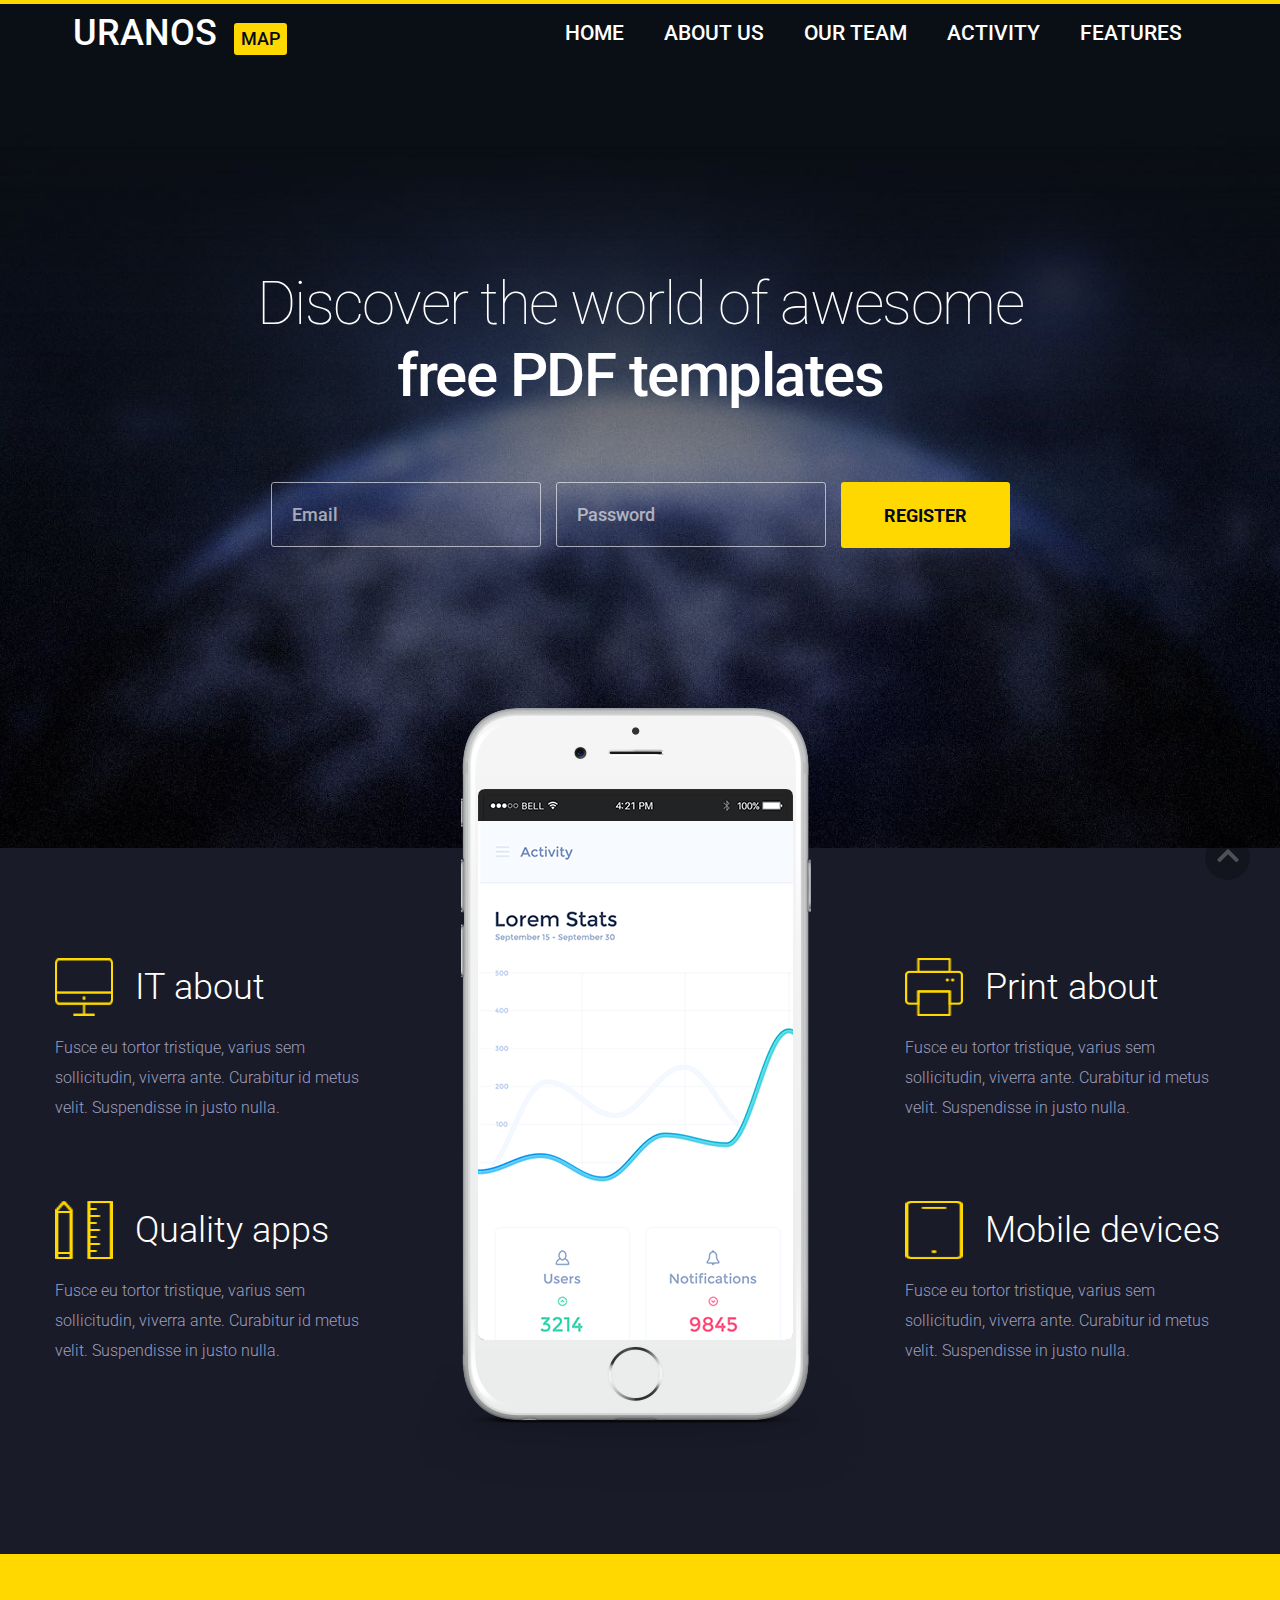
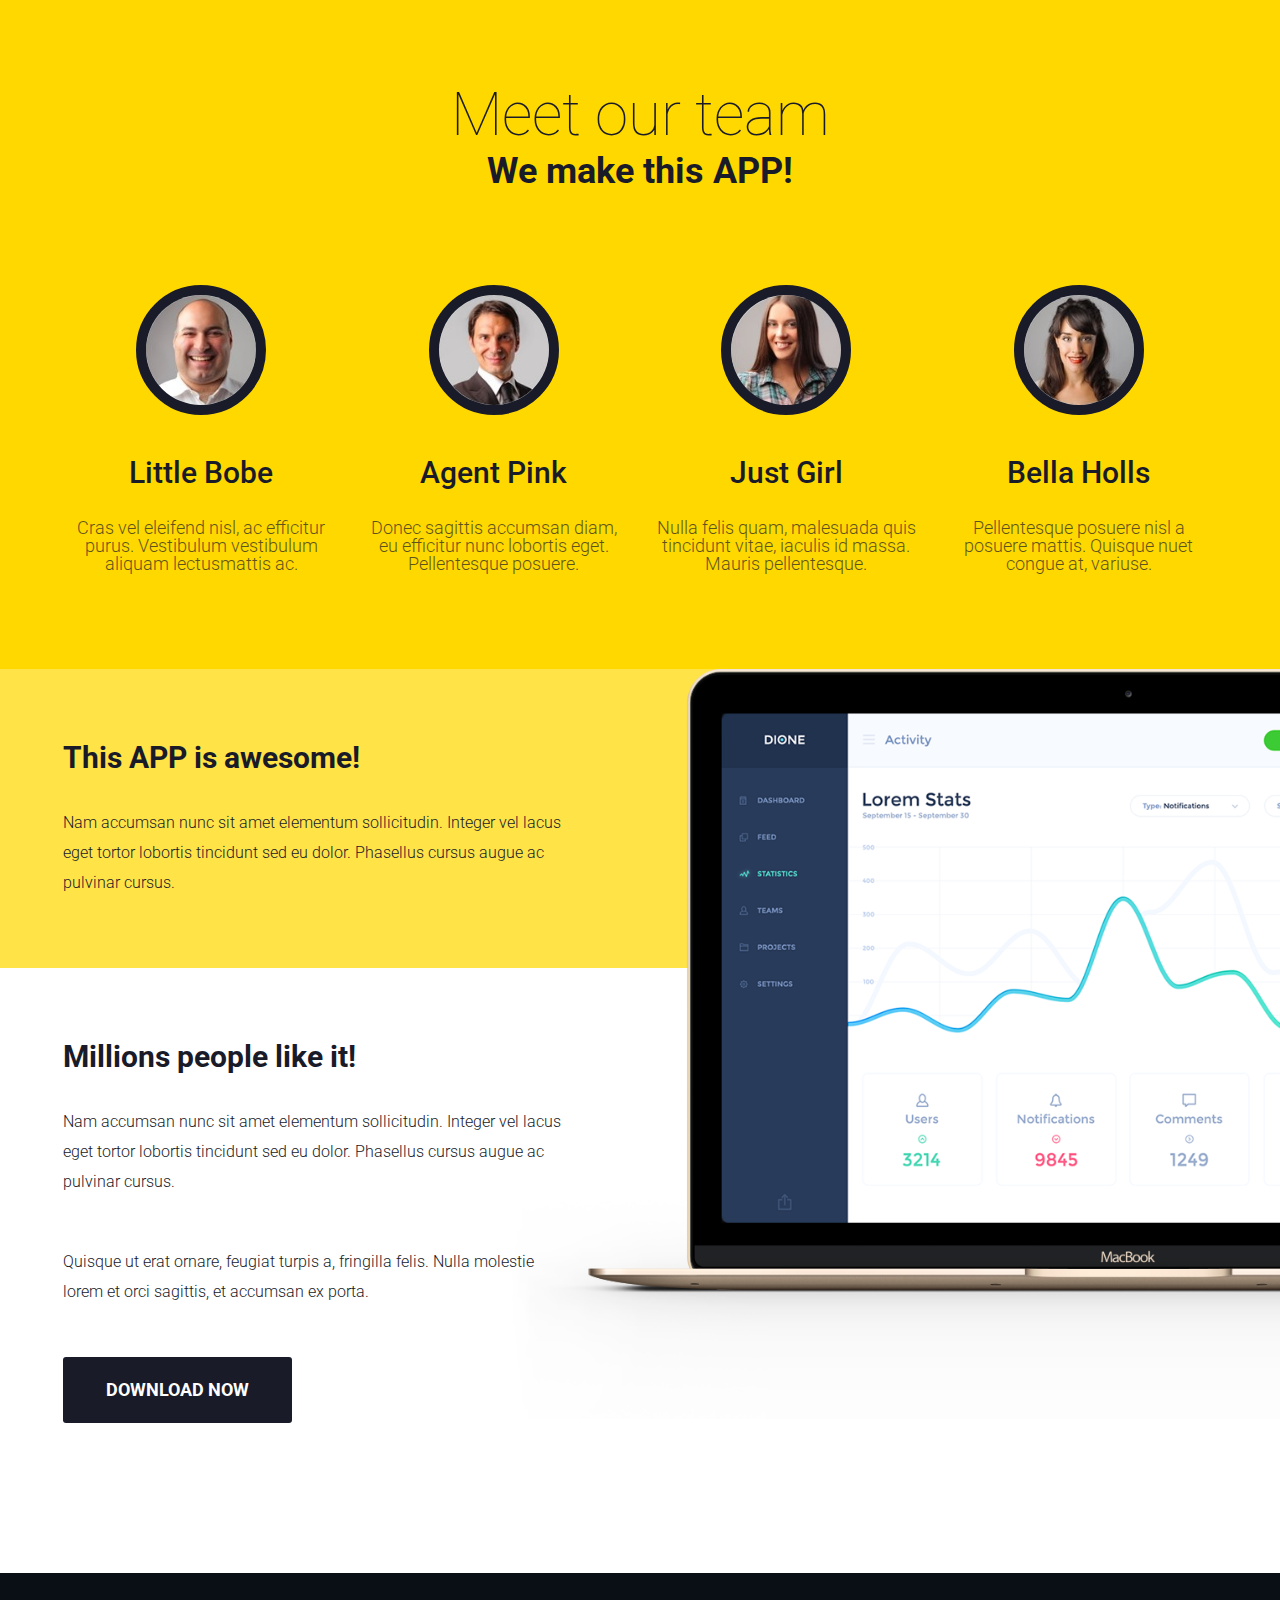
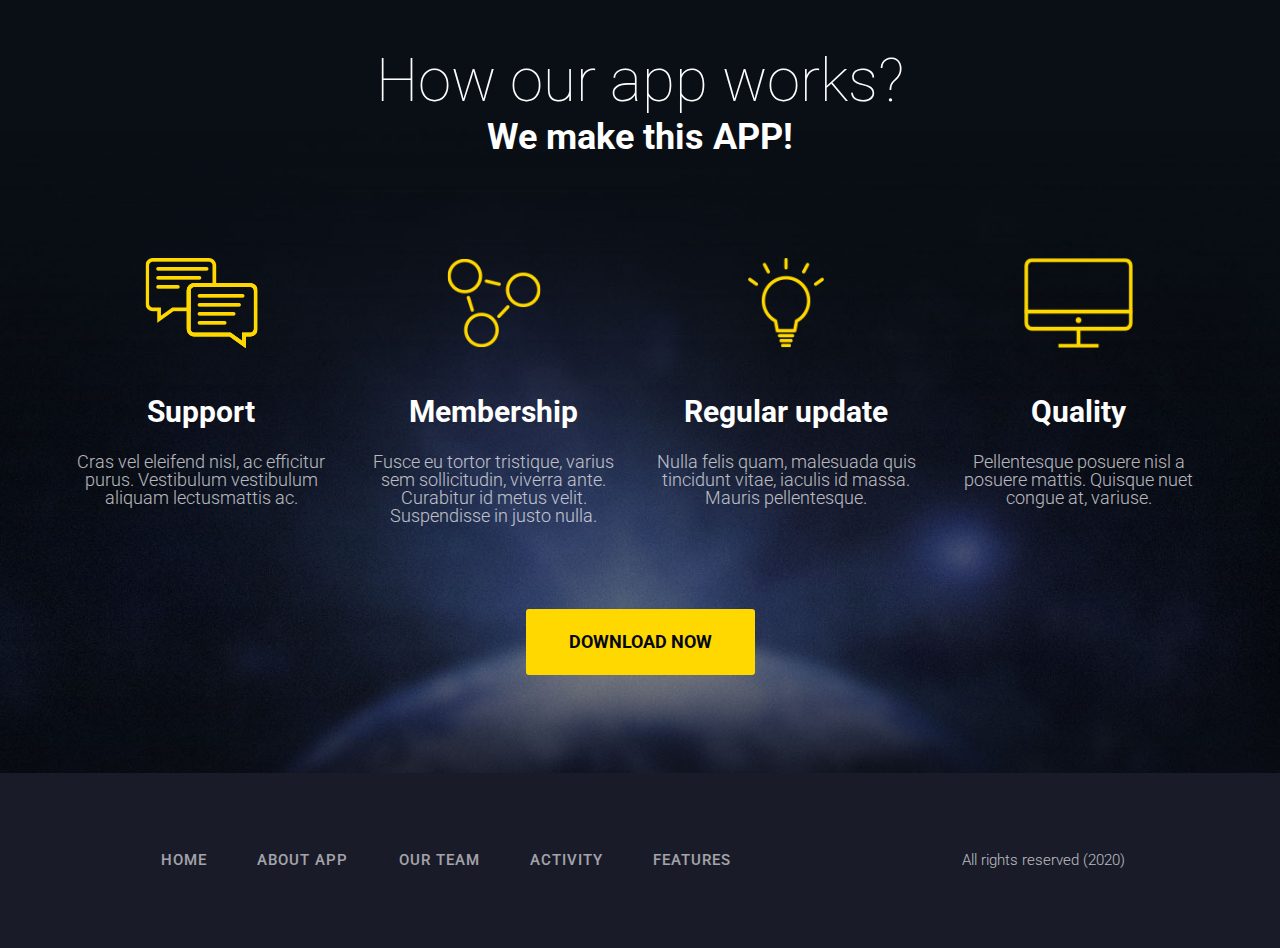
<file: index.html>
<!DOCTYPE html>
<html lang="en">

<head>
	<meta charset="UTF-8">
	<title>Uranus MAP | Landing Page</title>
	<link rel="stylesheet" href="css/style.css">
	<link rel="stylesheet" href="css/media.css">
	<link rel="preconnect" href="https://fonts.gstatic.com">
	<link href="https://fonts.googleapis.com/css2?family=Roboto:wght@100;300;400;500;700&display=swap" rel="stylesheet">
	<link rel="shortcut icon" href="favicon.ico">
	<meta name="viewport" content="width=device-width, initial-scale=1, maximum-scale=1, user-scalable=0">
</head>

<body>
	<header>
		<div class="header-row">
			<div class="header-logo">Uranos <span class="block-yellow">MAP</span></div>
			<nav class="header-menu" id="menu">
				<ul class="header-menu-list">
					<li><a href="#home" class="header-menu-link">Home</a></li>
					<li><a href="#about" class="header-menu-link">About US</a></li>
					<li><a href="#team" class="header-menu-link">Our team</a></li>
					<li><a href="#activity" class="header-menu-link">Activity</a></li>
					<li><a href="#features" class="header-menu-link">Features</a></li>
				</ul>
			</nav>
			<div class="burger-menu"><span></span></div>
		</div>
	</header>
	<div class="content">
		<section class="main" id="home">
			<h1 class="main-title">Discover the world of awesome <br><span>free PDF templates</span></h1>
			<form action="#" class="main-form">
				<input type="email" name="main" class="main-input" placeholder="Email" required>
				<input type="password" name="main" class="main-input" placeholder="Password" required>
				<button type="submit" name="main" class="main-btn btn block-yellow">register</button>
			</form>
		</section>
		<section class="about" id="about">
			<div class="container">
				<div class="about-row">
					<div class="about-image-wrap">
						<img src="img/about/02_mobile.png" alt="" class="about-img">
					</div>
					<div class="about-columns">
						<div class="about-column-left">
							<div class="about-item">
								<div class="about-item__title title-icon3">IT about</div>
								<div class="about-item__text">Fusce eu tortor tristique, varius sem sollicitudin,
									viverra ante. Curabitur id metus velit. Suspendisse in justo nulla.</div>
							</div>
							<div class="about-item">
								<div class="about-item__title title-icon4">Quality apps</div>
								<div class="about-item__text">Fusce eu tortor tristique, varius sem sollicitudin,
									viverra ante. Curabitur id metus velit. Suspendisse in justo nulla.</div>
							</div>
						</div>
						<div class="about-column-right">
							<div class="about-item">
								<div class="about-item__title title-icon1">Print about</div>
								<div class="about-item__text">Fusce eu tortor tristique, varius sem sollicitudin,
									viverra ante. Curabitur id metus velit. Suspendisse in justo nulla.</div>
							</div>
							<div class="about-item">
								<div class="about-item__title title-icon2">Mobile devices</div>
								<div class="about-item__text">Fusce eu tortor tristique, varius sem sollicitudin,
									viverra ante. Curabitur id metus velit. Suspendisse in justo nulla.</div>
							</div>
						</div>
					</div>
				</div>
			</div>
		</section>
		<section class="team" id="team">
			<div class="container">
				<div class="team-row">
					<h2 class="team__title">Meet our team <br><span>We make this APP!</span></h2>
					<div class="team-colums">
						<div class="team-item">
							<img src="img/team/01.jpg" alt="" class="team-item__photo">
							<div class="team-item__name">Little Bobe</div>
							<div class="team-item__description">Cras vel eleifend nisl, ac efficitur purus. Vestibulum
								vestibulum aliquam lectusmattis ac.</div>
						</div>
						<div class="team-item">
							<img src="img/team/02.jpg" alt="" class="team-item__photo">
							<div class="team-item__name">Agent Pink</div>
							<div class="team-item__description">Donec sagittis accumsan diam, eu efficitur nunc lobortis
								eget. Pellentesque posuere.</div>
						</div>
						<div class="team-item">
							<img src="img/team/03.jpg" alt="" class="team-item__photo">
							<div class="team-item__name">Just Girl</div>
							<div class="team-item__description">Nulla felis quam, malesuada quis tincidunt vitae,
								iaculis id massa. Mauris pellentesque.</div>
						</div>
						<div class="team-item">
							<img src="img/team/04.jpg" alt="" class="team-item__photo">
							<div class="team-item__name">Bella Holls</div>
							<div class="team-item__description">Pellentesque posuere nisl a posuere mattis. Quisque nuet
								congue at, variuse.</div>
						</div>
					</div>
				</div>
			</div>
		</section>
		<section class="activity" id="activity">
			<div class="activity-row">
				<div class="activity-part-awesome">
					<div class="container">
						<div class="activity-title">This APP is awesome!</div>
						<p class="activity-text">Nam accumsan nunc sit amet elementum sollicitudin. Integer vel lacus
							eget tortor lobortis tincidunt sed eu dolor. Phasellus cursus augue ac pulvinar cursus.</p>
					</div>
				</div>
				<div class="activity-part-like">
					<div class="container">
						<div class="activity-title">Millions people like it!</div>
						<p class="activity-text">Nam accumsan nunc sit amet elementum sollicitudin. Integer vel lacus
							eget tortor lobortis tincidunt sed eu dolor. Phasellus cursus augue ac pulvinar cursus.</p>
						<p class="activity-text">Quisque ut erat ornare, feugiat turpis a, fringilla felis. Nulla
							molestie lorem et orci sagittis, et accumsan ex porta.</p>
						<a href="#" class="activity-btn btn">DOWNLOAD NOW</a>
					</div>
				</div>
			</div>
			<div class="activity-img-wrapper">
				<div class="activity-img">
				</div>
			</div>
		</section>
		<section class="features" id="features">
			<div class="container">
				<div class="features-row">
					<h2 class="features__title">How our app works? <br><span>We make this APP!</span></h2>
					<div class="features-colums">
						<div class="features-item">
							<img src="img/features/01.png" alt="" class="features-item__img">
							<div class="features-item__title">Support</div>
							<div class="features-item__description">Cras vel eleifend nisl, ac efficitur purus.
								Vestibulum vestibulum aliquam lectusmattis ac.</div>
						</div>
						<div class="features-item">
							<img src="img/features/02.png" alt="" class="features-item__img">
							<div class="features-item__title">Membership</div>
							<div class="features-item__description">Fusce eu tortor tristique, varius sem sollicitudin,
								viverra ante. Curabitur id metus velit. Suspendisse in justo nulla.</div>
						</div>
						<div class="features-item">
							<img src="img/features/03.png" alt="" class="features-item__img">
							<div class="features-item__title">Regular update</div>
							<div class="features-item__description">Nulla felis quam, malesuada quis tincidunt vitae,
								iaculis id massa. Mauris pellentesque.</div>
						</div>
						<div class="features-item">
							<img src="img/features/04.png" alt="" class="features-item__img">
							<div class="features-item__title">Quality</div>
							<div class="features-item__description">Pellentesque posuere nisl a posuere mattis. Quisque
								nuet congue at, variuse.</div>
						</div>
					</div>
					<a href="#footer" class="features-btn btn block-yellow">Download now</a>
				</div>
			</div>
		</section>
	</div>
	<footer id="footer">
		<div class="container">
			<div class="footer-row">
				<ul class="footer-nav-list">
					<li><a href="#home" class="footer__link">Home</a></li>
					<li><a href="#about" class="footer__link">About App</a></li>
					<li><a href="#team" class="footer__link">Our team</a></li>
					<li><a href="#activity" class="footer__link">Activity</a></li>
					<li><a href="#features" class="footer__link">Features</a></li>
				</ul>
				<div class="footer-rights">All rights reserved (2020)</div>
			</div>
		</div>
		<div class="back-top">
			<div id="back-top">
				<a href="#" id="up"></a>
			</div>
		</div>
	</footer>
	<script type="text/javascript" src="https://ajax.googleapis.com/ajax/libs/jquery/1.10.1/jquery.min.js"></script>
	<script src="js/main.js"></script>
</body>

</html>
</file>
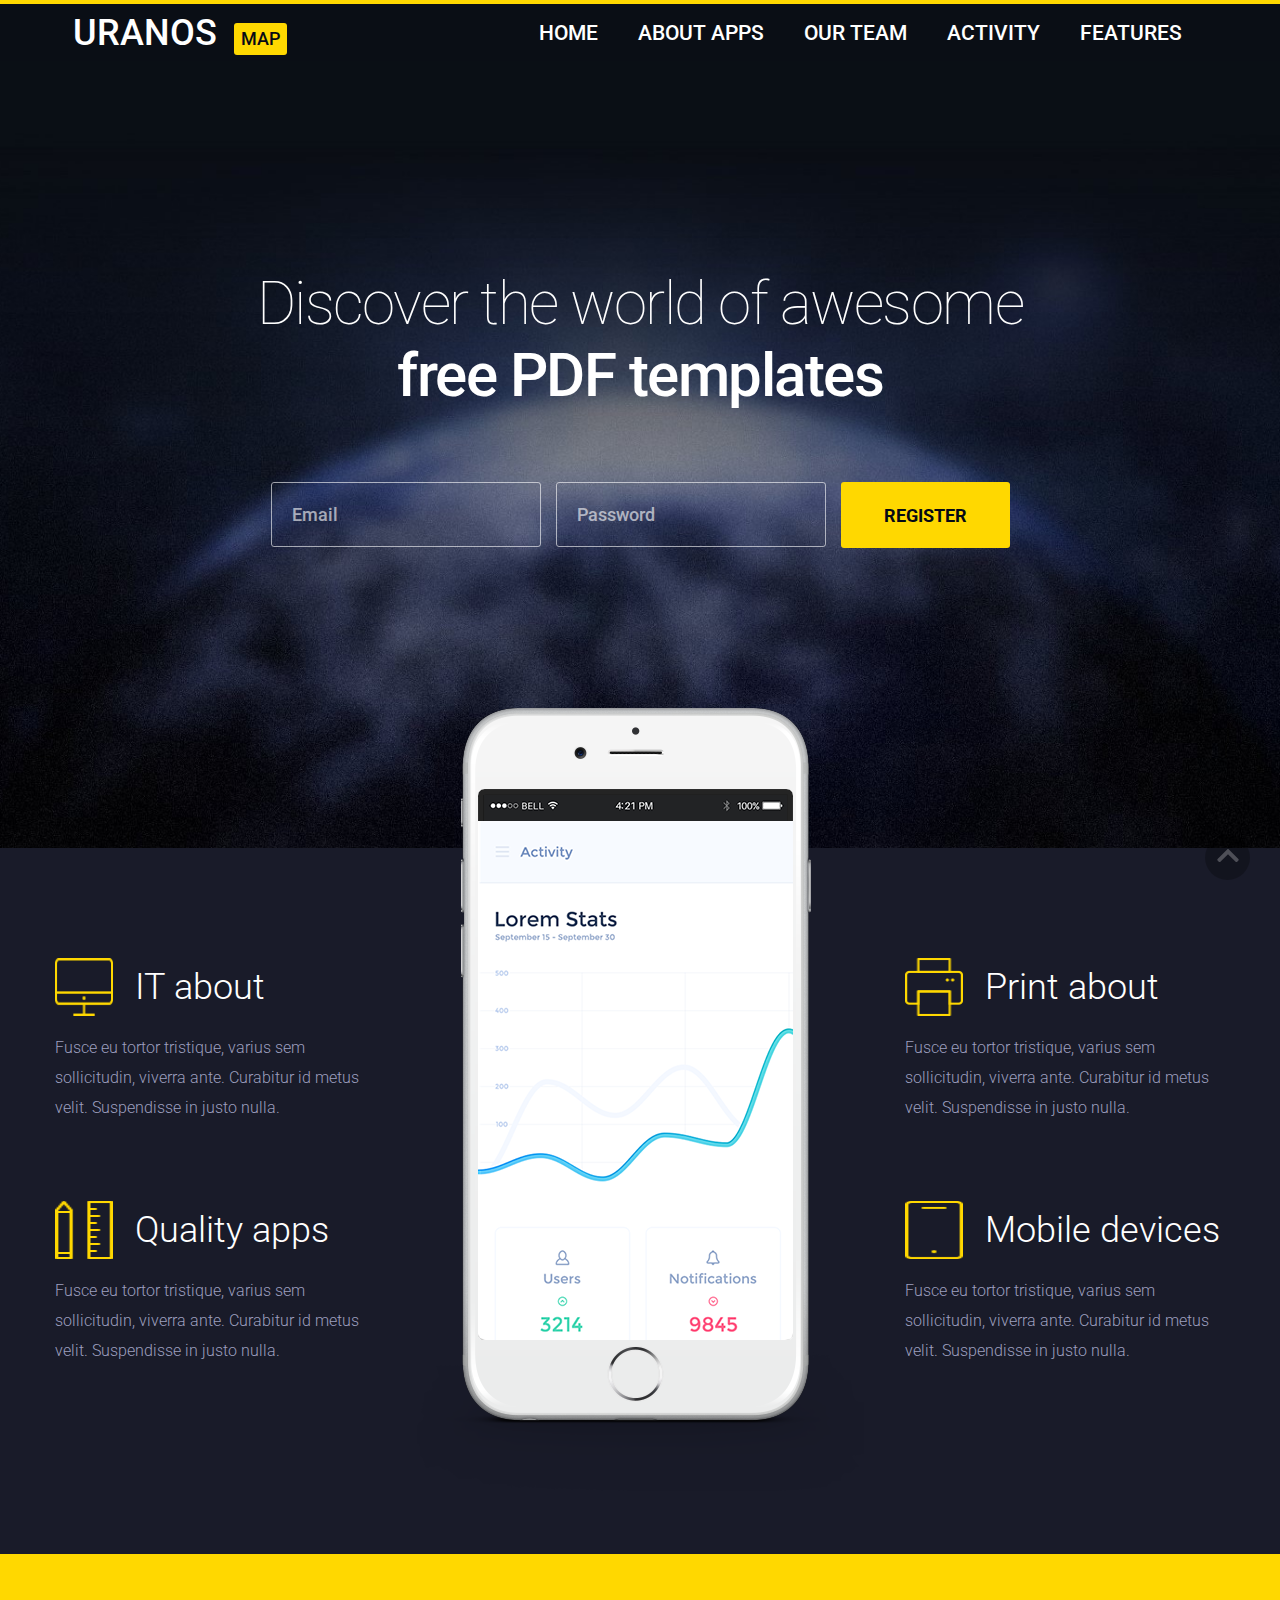
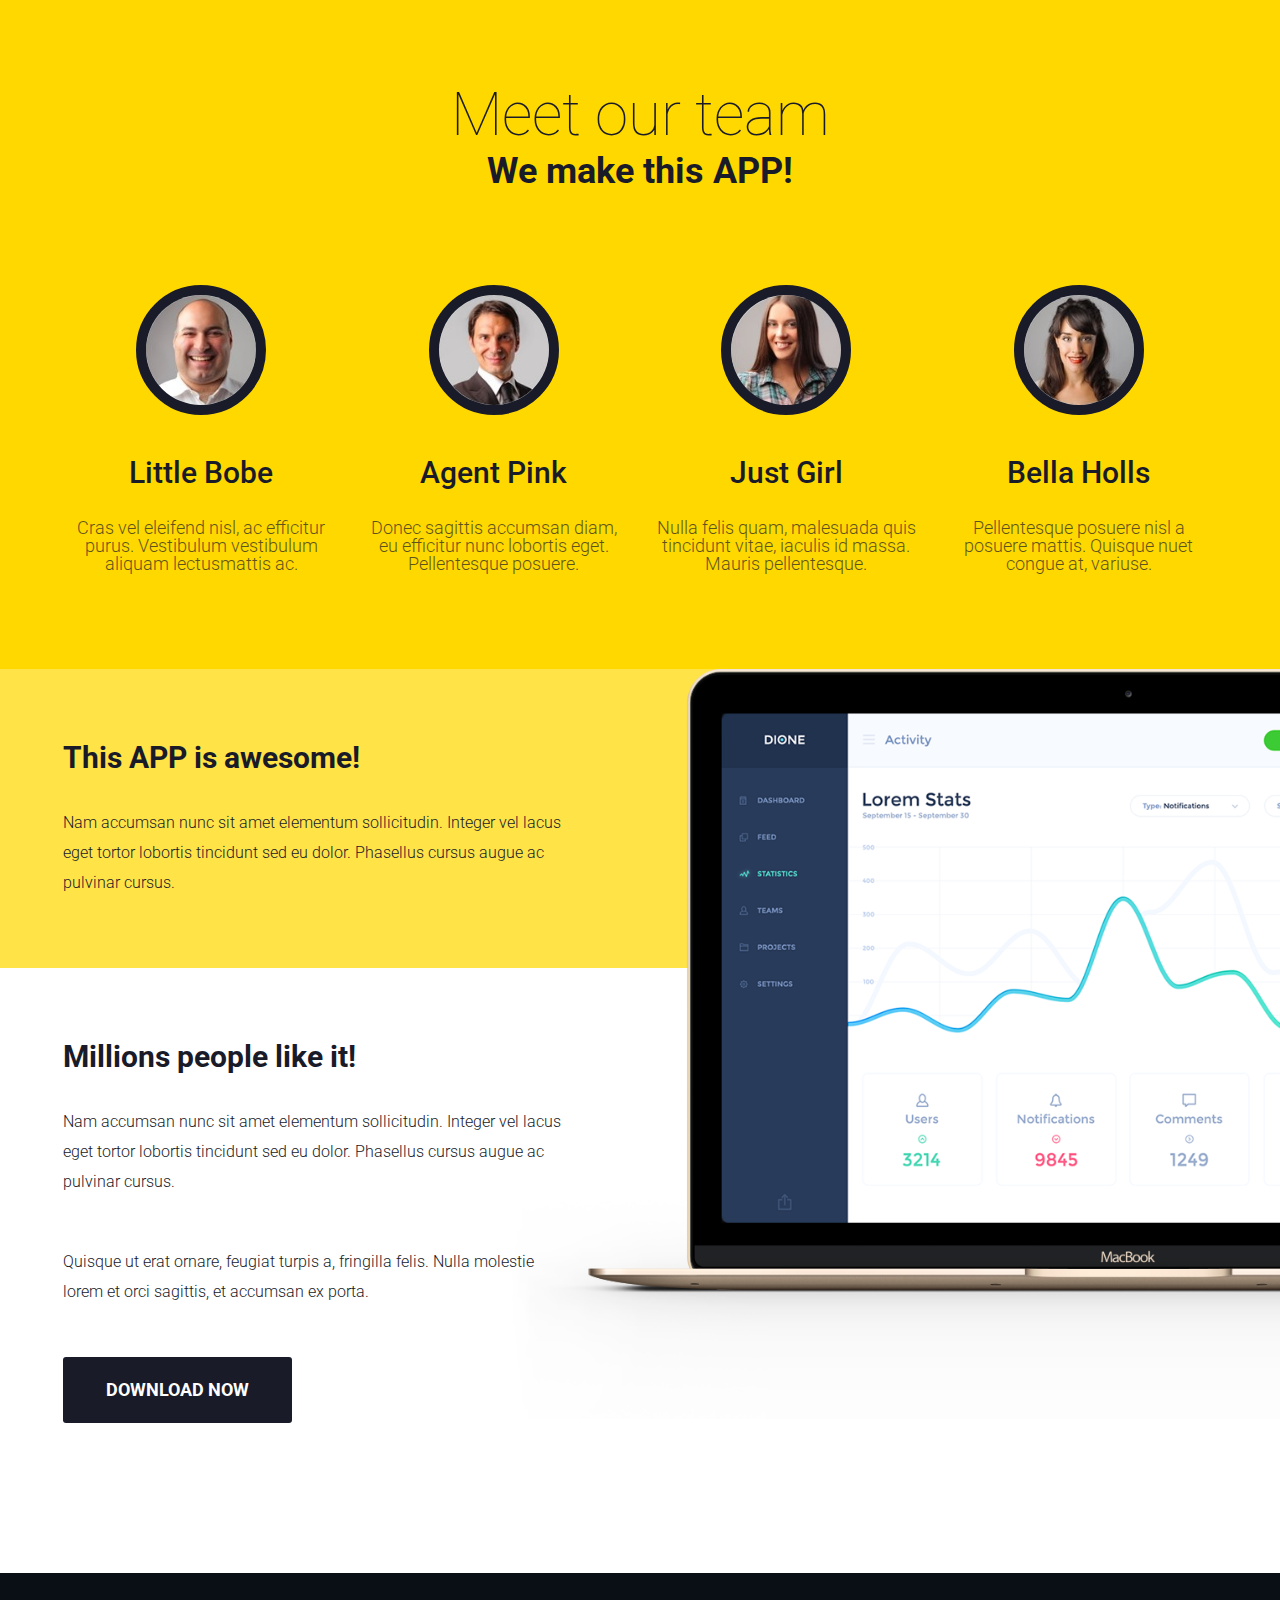
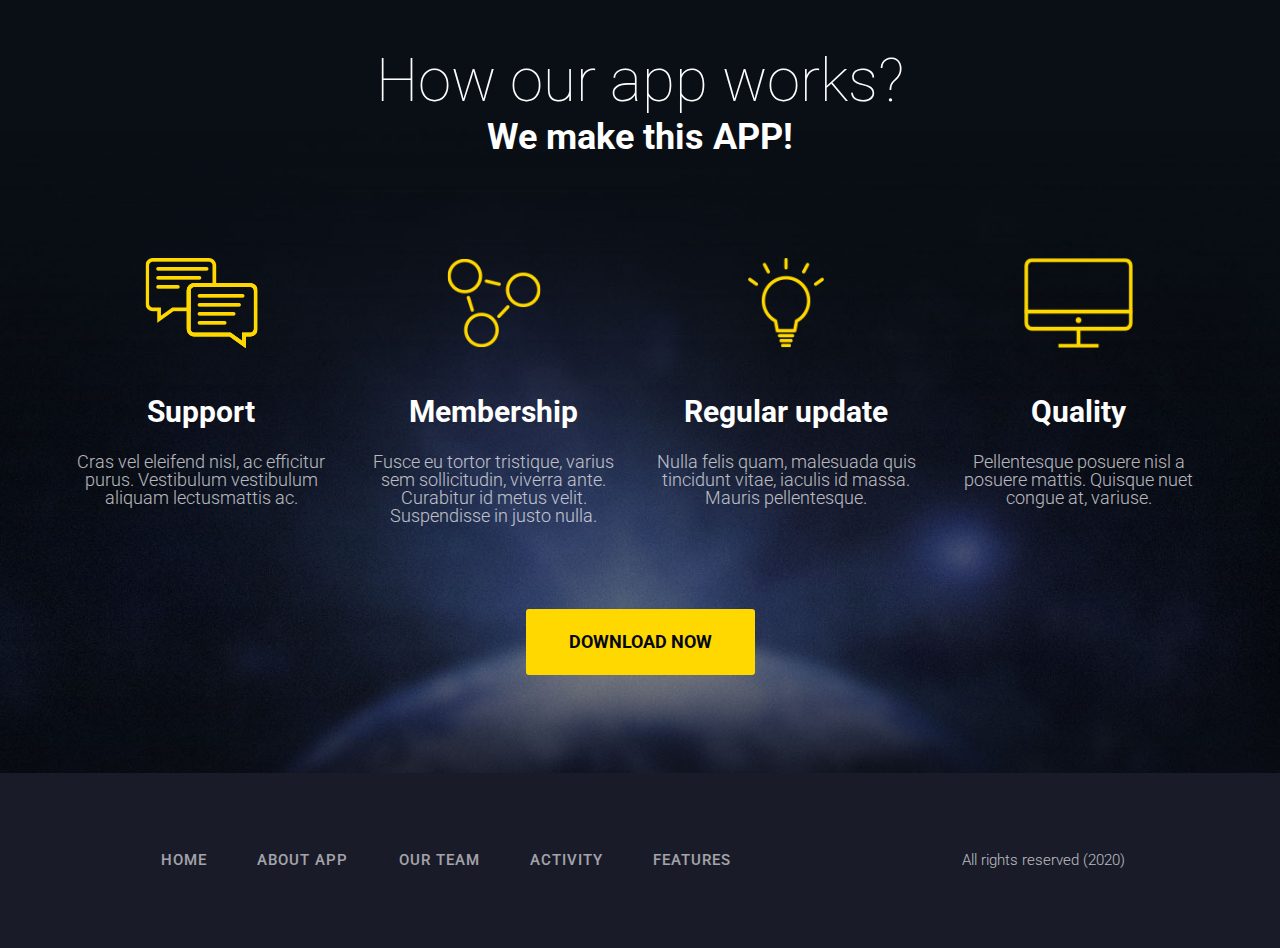
<file: Uranus-Map/index.html>
<!DOCTYPE html>
<html lang="en">

<head>
	<meta charset="UTF-8">
	<title>Uranus MAP | Landing Page</title>
	<link rel="stylesheet" href="css/style.css">
	<link rel="stylesheet" href="css/media.css">
	<link rel="preconnect" href="https://fonts.gstatic.com">
	<link href="https://fonts.googleapis.com/css2?family=Roboto:wght@100;300;400;500;700&display=swap" rel="stylesheet">
	<link rel="shortcut icon" href="favicon.ico">
	<meta name="viewport" content="width=device-width, initial-scale=1, maximum-scale=1, user-scalable=0">
</head>

<body>
	<header>
		<div class="header-row">
			<div class="header-logo">Uranos <span class="block-yellow">MAP</span></div>
			<nav class="header-menu" id="menu">
				<ul class="header-menu-list">
					<li><a href="#home" class="header-menu-link">Home</a></li>
					<li><a href="#about" class="header-menu-link">About APPS</a></li>
					<li><a href="#team" class="header-menu-link">Our team</a></li>
					<li><a href="#activity" class="header-menu-link">Activity</a></li>
					<li><a href="#features" class="header-menu-link">Features</a></li>
				</ul>
			</nav>
			<div class="burger-menu"><span></span></div>
		</div>
	</header>
	<div class="content">
		<section class="main" id="home">
			<h1 class="main-title">Discover the world of awesome <br><span>free PDF templates</span></h1>
			<form action="#" class="main-form">
				<input type="email" name="main" class="main-input" placeholder="Email" required>
				<input type="password" name="main" class="main-input" placeholder="Password" required>
				<button type="submit" name="main" class="main-btn btn block-yellow">register</button>
			</form>
		</section>
		<section class="about" id="about">
			<div class="container">
				<div class="about-row">
					<div class="about-image-wrap">
						<img src="img/about/02_mobile.png" alt="" class="about-img">
					</div>
					<div class="about-columns">
						<div class="about-column-left">
							<div class="about-item">
								<div class="about-item__title title-icon3">IT about</div>
								<div class="about-item__text">Fusce eu tortor tristique, varius sem sollicitudin,
									viverra ante. Curabitur id metus velit. Suspendisse in justo nulla.</div>
							</div>
							<div class="about-item">
								<div class="about-item__title title-icon4">Quality apps</div>
								<div class="about-item__text">Fusce eu tortor tristique, varius sem sollicitudin,
									viverra ante. Curabitur id metus velit. Suspendisse in justo nulla.</div>
							</div>
						</div>
						<div class="about-column-right">
							<div class="about-item">
								<div class="about-item__title title-icon1">Print about</div>
								<div class="about-item__text">Fusce eu tortor tristique, varius sem sollicitudin,
									viverra ante. Curabitur id metus velit. Suspendisse in justo nulla.</div>
							</div>
							<div class="about-item">
								<div class="about-item__title title-icon2">Mobile devices</div>
								<div class="about-item__text">Fusce eu tortor tristique, varius sem sollicitudin,
									viverra ante. Curabitur id metus velit. Suspendisse in justo nulla.</div>
							</div>
						</div>
					</div>
				</div>
			</div>
		</section>
		<section class="team" id="team">
			<div class="container">
				<div class="team-row">
					<h2 class="team__title">Meet our team <br><span>We make this APP!</span></h2>
					<div class="team-colums">
						<div class="team-item">
							<img src="img/team/01.jpg" alt="" class="team-item__photo">
							<div class="team-item__name">Little Bobe</div>
							<div class="team-item__description">Cras vel eleifend nisl, ac efficitur purus. Vestibulum
								vestibulum aliquam lectusmattis ac.</div>
						</div>
						<div class="team-item">
							<img src="img/team/02.jpg" alt="" class="team-item__photo">
							<div class="team-item__name">Agent Pink</div>
							<div class="team-item__description">Donec sagittis accumsan diam, eu efficitur nunc lobortis
								eget. Pellentesque posuere.</div>
						</div>
						<div class="team-item">
							<img src="img/team/03.jpg" alt="" class="team-item__photo">
							<div class="team-item__name">Just Girl</div>
							<div class="team-item__description">Nulla felis quam, malesuada quis tincidunt vitae,
								iaculis id massa. Mauris pellentesque.</div>
						</div>
						<div class="team-item">
							<img src="img/team/04.jpg" alt="" class="team-item__photo">
							<div class="team-item__name">Bella Holls</div>
							<div class="team-item__description">Pellentesque posuere nisl a posuere mattis. Quisque nuet
								congue at, variuse.</div>
						</div>
					</div>
				</div>
			</div>
		</section>
		<section class="activity" id="activity">
			<div class="activity-row">
				<div class="activity-part-awesome">
					<div class="container">
						<div class="activity-title">This APP is awesome!</div>
						<p class="activity-text">Nam accumsan nunc sit amet elementum sollicitudin. Integer vel lacus
							eget tortor lobortis tincidunt sed eu dolor. Phasellus cursus augue ac pulvinar cursus.</p>
					</div>
				</div>
				<div class="activity-part-like">
					<div class="container">
						<div class="activity-title">Millions people like it!</div>
						<p class="activity-text">Nam accumsan nunc sit amet elementum sollicitudin. Integer vel lacus
							eget tortor lobortis tincidunt sed eu dolor. Phasellus cursus augue ac pulvinar cursus.</p>
						<p class="activity-text">Quisque ut erat ornare, feugiat turpis a, fringilla felis. Nulla
							molestie lorem et orci sagittis, et accumsan ex porta.</p>
						<a href="#" class="activity-btn btn">DOWNLOAD NOW</a>
					</div>
				</div>
			</div>
			<div class="activity-img-wrapper">
				<div class="activity-img">
				</div>
			</div>
		</section>
		<section class="features" id="features">
			<div class="container">
				<div class="features-row">
					<h2 class="features__title">How our app works? <br><span>We make this APP!</span></h2>
					<div class="features-colums">
						<div class="features-item">
							<img src="img/features/01.png" alt="" class="features-item__img">
							<div class="features-item__title">Support</div>
							<div class="features-item__description">Cras vel eleifend nisl, ac efficitur purus.
								Vestibulum vestibulum aliquam lectusmattis ac.</div>
						</div>
						<div class="features-item">
							<img src="img/features/02.png" alt="" class="features-item__img">
							<div class="features-item__title">Membership</div>
							<div class="features-item__description">Fusce eu tortor tristique, varius sem sollicitudin,
								viverra ante. Curabitur id metus velit. Suspendisse in justo nulla.</div>
						</div>
						<div class="features-item">
							<img src="img/features/03.png" alt="" class="features-item__img">
							<div class="features-item__title">Regular update</div>
							<div class="features-item__description">Nulla felis quam, malesuada quis tincidunt vitae,
								iaculis id massa. Mauris pellentesque.</div>
						</div>
						<div class="features-item">
							<img src="img/features/04.png" alt="" class="features-item__img">
							<div class="features-item__title">Quality</div>
							<div class="features-item__description">Pellentesque posuere nisl a posuere mattis. Quisque
								nuet congue at, variuse.</div>
						</div>
					</div>
					<a href="#footer" class="features-btn btn block-yellow">Download now</a>
				</div>
			</div>
		</section>
	</div>
	<footer id="footer">
		<div class="container">
			<div class="footer-row">
				<ul class="footer-nav-list">
					<li><a href="#home" class="footer__link">Home</a></li>
					<li><a href="#about" class="footer__link">About App</a></li>
					<li><a href="#team" class="footer__link">Our team</a></li>
					<li><a href="#activity" class="footer__link">Activity</a></li>
					<li><a href="#features" class="footer__link">Features</a></li>
				</ul>
				<div class="footer-rights">All rights reserved (2020)</div>
			</div>
		</div>
		<div class="back-top">
			<div id="back-top">
				<a href="#" id="up"></a>
			</div>
		</div>
	</footer>
	<script type="text/javascript" src="https://ajax.googleapis.com/ajax/libs/jquery/1.10.1/jquery.min.js"></script>
	<script src="js/main.js"></script>
</body>

</html>
</file>
<file: css/style.css>
/*Обнуление*/
*{padding:0;margin:0;border:0;}
*,*:before,*:after{-moz-box-sizing:border-box;-webkit-box-sizing:border-box;box-sizing:border-box;}
:focus,:active{outline:none;}
a:focus,a:active{outline:none;}
nav,footer,header,aside{display:block;}
html,body{height:100%;width:100%;font-size:100%;line-height:1;font-size:14px;-ms-text-size-adjust:100%;-moz-text-size-adjust:100%;-webkit-text-size-adjust:100%;}
input,button,textarea{font-family:inherit;}
input::-ms-clear{display:none;}
button{cursor:pointer;}
button::-moz-focus-inner{padding:0;border:0;}
a,a:visited{text-decoration:none;}
a:hover{text-decoration:none;}
ul li{list-style:none;}
img{vertical-align:top;}
h1,h2,h3,h4,h5,h6{font-size:inherit;font-weight:inherit;}
/*--------------------*/



body {
	font-family: 'Roboto', sans-serif;
	color: #fff;
	position: relative;
	overflow-x:hidden;
	

}
.container {
	max-width: 1200px;
	margin: 0 auto;
	padding: 0 15px;
}


.block-yellow {
	background: #ffd800;
	color: #060915;
	border-radius: 3px;
}


/*------------------Header------------------------*/

header {
	position: fixed;
	background-color: #0A0E15;
	width: 100%;
	border-top: 4px solid #ffd800;
	z-index: 100;
	padding: 5px 10px 4px;
	
}

.header-row {
	display: flex;
	justify-content: space-between;
	align-items: center;
	flex-wrap: nowrap;
	margin: 0 auto;
	width: 90%;
	

}


.header-logo {
	font-size: 36px;
	line-height: 48px;
	font-weight: 500;
	color: #fff;
	text-transform: uppercase;
	white-space: nowrap;
}

.header-logo span {
	display: inline-block;
	font-size: 18px;
	padding: 7px;
	line-height: 1;
	margin-left: 8px;
}



.header-menu {

}

.header-menu-list {
	display: flex;
	transition: all 0.3s ease 0s;
}


.header-menu-list.active {
	right: 0;
}

.header-menu-list li {
	padding: 12px 15px;
	margin-right: 10px;
} 
.header-menu-link {
	font-size: 21px;
	font-weight: 500;
	text-transform: uppercase; 
	color: inherit;
	position: relative;
	white-space: nowrap;
} 


.header-menu-link::before {
	content: '';
	display: inline-block;
	opacity: 0;
	position: absolute;
	margin-top: 25px;
	left: -5%;
	width: 0%;
	height: 2px;
	background-color: #ffd800;
	transition: width 0.3s ease 0s,
	opacity 0.6s ease 0s;

}
.header-menu-link:hover::before {
	opacity: 1;
	width: 115%;
}



/*------------mobile menu-----------*/

.burger-menu {
	position: relative;
	height: 28px;
	width: 35px;
	z-index:200;
	display: none;
	cursor: pointer;

}
.burger-menu span {
	width: 100%;
	height: 3px;
	background: #fff;
	right: -7px;
	top:13px;
	position: absolute;
	transition: all 0.3s ease 0s;
}
.burger-menu:before,
.burger-menu:after {
	content: '';
	position: absolute;
	width: 100%;
	height: 3px;
	background: #fff;
	transition: all 0.4s ease 0s;
}
.burger-menu:before{
	top: 0;
}
.burger-menu:after{
	bottom: 0;
}



.burger-menu.active:before{
	transform: rotate(45deg);
	top: 12px;
	/*left: -13px;*/
}
.burger-menu.active:after{
	transform: rotate(-45deg);
	bottom: 13px;
	/*left: -13px;*/
}
.burger-menu.active span {
	transform: scale(0);
}


/*-------------------------MAIN-------------------------*/



.main {
	text-align: center;
	background: #0a0e15 url(../img/main/01.jpg) center/cover no-repeat;
	padding: 268px 0px 300px 0px;
	display: flex;
	flex-direction: column;
	align-items: center;
}

.main-title {
	font-size: 60px;
	line-height: 72px;
	font-weight: 100;
	letter-spacing: -0.025em;
	margin: 0px 0px 70px 0px;
}
.main-title span {
	font-weight: 500;
}
.main-form {
	display: flex;
	justify-content: center;
	
}

.main-input {
	height: 65px;
	line-height: 65px;
	opacity: 0.6;
	border: 1px solid #ffffff;
	border-radius: 3px;
	background-color: transparent;
	padding: 0px 20px;
	font-size: 18px;
	line-height: 1;
	font-weight: 700;
	color: #ffffff;
	margin-right: 15px;
	transition-duration: 0.2s;
}

.main-input:hover {
	box-shadow: 0 0 8px rgba(255,255,255,0.8);
	opacity: 0.7;
}

input::placeholder { 
	color: #fff;
	font-weight: 500;	
} 



.btn {
	display: inline-flex;
	align-items: center;
	justify-content: center;
	font-size: 18px;
	height: 66px;
	font-weight: 700;
	padding: 0px 43px 0px 43px;
	text-transform: uppercase;
	border-radius: 3px;
	position: relative;
	top: 0;
	transition: all 0.2s ease 0s;
}

.btn:hover {
	box-shadow: 0 0 8px rgba(255, 216, 0, 0.7);
}


.btn:active {
	top: 4px;
}


/*----------------about--------------------*/


.about {
	background-color: #191b29;
	padding: 110px 0px 110px 0px;
}
.about-row {
	position: relative;
	display: flex;
	justify-content: space-between;
}

.about-img {
	top: -250px;
	position: absolute;
	left: calc(50% - 223px);
}

.about-columns{
	display: flex;
	justify-content: space-between;
	width: 100%;
}

.about-item {
	display: flex;
	flex-direction: column;
	margin: 0px 0px 78px 0px;
	width: 320px;
}


.about-item__title {
	font-family: Roboto;
	font-size: 36px;
	line-height: 58px;
	font-weight: 300;
	color: #ffffff;
	padding-left: 80px;
	margin-bottom: 17px;
	/*flex: 1 1 100%;*/
}

.title-icon1 {
	background: url(../img/about/icon1.png) 0 0/ 58px 58px no-repeat;
}
.title-icon2 {
	background: url(../img/about/icon2.png) 0 0/ 58px 58px no-repeat;
}
.title-icon3 {
	background: url(../img/about/icon3.png) 0 0/ 58px 58px no-repeat;
}
.title-icon4 {
	background: url(../img/about/icon4.png) 0 0/ 58px 58px no-repeat;
}


.about-item__text {
	font-size: 16px;
	line-height: 30px;
	font-weight: 300;
	color: #9d9fbf;

}



/*----------------------TEAM*---------------------*/

.team {
	background-color: #ffd800;
	color: #191b29;
	padding: 137px 0 96px 0;
}

.team-row {
	display: flex;
	flex-direction: column;
	justify-content: center;
}
h2 {
	font-size: 60px;
	line-height: 48px;
	font-weight: 100;
	text-align: center;
}
h2 span {
	font-size: 36px;
	font-weight: 700;
}
.team__title {
	margin-bottom: 90px;
}
.team-colums {
	display: flex;
	justify-content: space-between;
}
.team-item {
	display: flex;
	flex-direction: column;
	align-items: center;
	flex: 0 1 25%;
	margin: 0 15px;
	transition: all 0.5s ease 0s;


}

.team-item:hover {
	transform: translate(0, -18px);
}


.team-item__photo {
	max-width: 130px;
	height: 130px;
	border-radius: 50%;
	object-fit: cover;
	border: 10px solid #191b29;
	background-color: #191b29;
	margin-bottom: 43px;
}
.team-item__name {
	font-size: 30px;
	line-height: 1;
	height: 35px;
	overflow: hidden;
	font-weight: 500;
	margin-bottom: 26px;
	text-align: center;
}
.team-item__description {
	opacity: 0.7;
	font-size: 18px;
	line-height: 1;
	font-weight: 300;
	text-align: center;
}

/*-------------------------ACTIVITY-------------------------*/

.activity {
	color: #191b29;
	position: relative;
}


.activity-row {

}
.activity-part-awesome {
	background-color: #ffe347;
	padding: 70px 0 20px 0;
	padding-left: 15px;

}


.activity-title {
	font-size: 30px;
	line-height: 38px;
	font-weight: 700;
	margin-bottom: 31px;
	max-width: 500px;
}
.activity-text {
	font-size: 16px;
	line-height: 30px;	
	font-weight: 300;
	margin-bottom: 50px;
	max-width: 500px;
}
.activity-part-like {
	padding: 70px 0 0 0;
	padding-left: 15px;
}

.activity-btn {
	color: #ffffff;
	background-color: #191b29;
	margin-bottom: 150px;
}

.activity-btn:hover {
	box-shadow: 0 0 8px rgba(25, 27, 41, 0.4),
	0 0 16px rgba(25, 27, 41, 0.4);
}


.activity-img-wrapper {
	width: auto;
	position: absolute;
	right: 0;
	top: 0;
	overflow: hidden;
}


.activity-img {
	height: 750px;
	width: 1000px;

	background: url(../img/activity/app01.png) 0 0 / auto 750px no-repeat;
}



/*-----------------------FEATURES--------------------*/


.features {
	background: #0a0e15 url(../img/features/bg-01.jpg) top center/cover no-repeat;
	padding: 84px 0px 98px 0px;
}
.features-row {
	display: flex;
	flex-direction: column;
	align-items: center;
}
.features__title {
	margin-bottom: 97px;

}
.features-colums {
	display: flex;
	justify-content: space-between;
	margin-bottom: 84px;
}
.features-item {
	display: flex;
	flex-direction: column;
	align-items: center;
	flex: 0 1 25%;
	height: 100%;
	margin: 0 15px;

}
.features-item__img {
	/*width: 100%;*/
	height: 90px;
	object-fit: contain;
	margin-bottom: 49px;

}
.features-item__title {
	font-size: 30px;
	line-height: 1;
	font-weight: 700;
	margin-bottom: 26px;
	text-align: center;
	/*height: 100%;*/

}
.features-item__description {
	opacity: 0.7;
	font-size: 18px;
	line-height: 1;
	font-weight: 300;
	text-align: center;

}

/*-----------------------FOOTER--------------------*/

footer {
	background-color: #191b29;
	padding: 80px 0;
}


.footer-row {
	display: flex;
	justify-content: space-between;
	align-items: center;
	margin: 0 100px;
}
.footer-nav-list {
	display: inline-flex;
	justify-content: space-between;
	flex: 0 1 60%;

}
.footer__link {
	font-size: 15px;
	font-weight: 500;
	text-transform: uppercase;
	color: inherit;
	letter-spacing: 1px;
	padding: 8px 6px;
	opacity: 0.6;
	white-space: nowrap;
}

.footer__link:hover {
	border-bottom: 2px solid #ffd800;
	opacity: 1;
}

.footer-rights {
	opacity: 0.7;
	font-size: 15px;
	line-height: 1;
	font-weight: 300;

}



/*-----------------ВОЗВРАТ К ВЕРХУ----------------------*/

#back-top {
	position: fixed;
	bottom: 20px;
	right: 30px;  
	z-index:90;

}

#back-top a{
	display: block;
	width: 45px;
	height: 45px;
	border-radius: 50%;
	overflow: hidden;
	background: rgba(0, 0, 0, 0.25);
}

#back-top a::after {
	content: "";
	display: block;
	background: url(../img/back-top/chevron-up-solid.svg) 0 0/ 22px no-repeat;
	width: 22px;
	height: 22px;
	position: absolute;
	top: 8px;
	left: 12px;
	opacity: 0.25;

	-webkit-transition: all linear 0.15s; 
	-moz-transition: all linear 0.15s;
	-ms-transition: all linear 0.15s;
	-o-transition: all linear 0.15s;
	transition: all linear 0.15s;

}

#back-top a:hover::after {
	top: 5px;
	opacity: 0.6;
}
</file>
<file: css/media.css>
/*-------------------Container-------------------*/
@media (max-width:1200px)
{
	.container {
		max-width:970px;
	}
}

@media (max-width:992px)
{
	.container {
		max-width:750px;
	}
}

@media (max-width:768px)
{
	.container {
		width: 95%;
	}
}
@media (max-width:576px)
{
	.container {
		width: 90%;
	}
}
/*-------------------HEADER-------------------*/


@media (max-width:1200px){
	.header-menu-link {
		font-size: 18px;
	}
}
@media (max-width:992px){
	
	.header-row {
		width: 95%;
	}
	.header-menu-list li {
		padding: 12px 10px;
		margin-right: 0px;
	}
	.header-logo {
		font-size: 30px;
		line-height: 48px;
		font-weight: 500;
		color: #fff;
		text-transform: uppercase;
	}

	.header-logo span {
		display: inline-block;
		font-size: 15px;
		padding: 5px;
		line-height: 1;
		margin-left: 5px;
	}
}

@media (max-width:768px)
{
	
	body.lock {
		overflow: hidden;
	}
	.header-row {
		width: 92%;

	}
	.header-logo {
		font-size: 36px;
		line-height: 48px;
		font-weight: 500;
		color: #fff;
		text-transform: uppercase;
		white-space: nowrap;
	}

	.header-logo span {
		display: inline-block;
		font-size: 18px;
		padding: 7px;
		line-height: 1;
		margin-left: 8px;
	}
	.header-menu-list {
		position: fixed;
		display: flex;
		align-items: flex-end;
		flex-direction: column;
		background-color: rgba(0, 0, 15, 0.97);
		z-index: 100;
		width: 100%;
		height: 100vh;
		top: 0;
		right: -100%;
		padding: 140px 30px 0 0;
		border-top: 4px solid #ffd800;
		overflow: auto;
	}
	.header-menu-list li {
		padding: 16px 0px;
	}
	.header-menu-link {
		font-size: 20px;
		letter-spacing: 2px;
	}
	.burger-menu {
		display: block;
	}
}

@media (max-width:576px){
	
	header {
		padding: 4px 10px 3px;
	}
	.header-logo {
		font-size: 30px;
		line-height: 48px;
		font-weight: 500;
		color: #fff;
		text-transform: uppercase;
	}

	.header-logo span {
		display: inline-block;
		font-size: 15px;
		padding: 5px;
		line-height: 1;
		margin-left: 5px;
	}
}

/*-------------------------MAIN-------------------------*/



@media (max-width:992px)
{
	.main-title {
		font-size: 55px;
	}
}

@media (max-width:768px)
{
	.main {
		padding: 180px 0 140px;
	}

	.main-title {
		max-width: 90%;
		font-size: 50px;
	}
	.main-form {
		flex-direction: column;
		max-width: 248px;
	}
	.main-input {
		margin: 0 0 15px 0;
	}

}




/*----------------about--------------------*/



@media (max-width:1200px)
{
	.about-image-wrap {
		position: relative;
		flex: 0 1 50%;
	}
	.about-img {
		top: 0;
	}

	.about-columns {
		flex-direction: column;
		flex: 0 1 50%;
		margin-left: 50px;
	}
	.about-item {
		width: 100%;
	}

	.about-column-right div:last-child {
		margin-bottom: 0px;
	}

}

@media (max-width:992px)
{

	.about-image-wrap {
		display: none;
	}
	.about-columns {
		margin-left: 0;
		margin-right: 0px;
		flex-direction: row;
		justify-content: space-between;
		flex: 0 1 100%;
	}
	.about-columns div div:last-child {
		margin-bottom: 0px;
	}
	.about-item{
		max-width: 320px;
	}
}
@media (max-width:768px)
{
	.about-column-left div.about-item:last-child  {
		margin-bottom: 78px;
	}
	.about-columns {
		flex-direction: column;
	}
	.about-item{
		max-width: 500px;
		margin-left: 30px;
	}

}
@media (max-width:576px){

	.about-item{
		max-width: 90%;
		margin-left: 10px;
	}
}


/*----------------------TEAM*---------------------*/


@media (max-width:768px)
{
	.team-colums {
		flex-wrap: wrap;
	}
	.team-item{
		flex: 0 1 40%;

	}
	.team-item:nth-child(1), .team-item:nth-child(2) {
		margin-bottom: 70px;
	}
}

@media (max-width:576px)
{
	.team-item{
		flex: 0 1 100%;	
	}
	.team-item:nth-child(3) {
		margin-bottom: 70px;
	}
}


/*-------------------------ACTIVITY-------------------------*/


@media (max-width:1550px)
{
	.activity-img-wrapper {
		width: 60%;
	}	
}
@media (max-width:992px)
{
	.activity-img-wrapper {
		width: 50%;
	}	
}

@media (max-width:768px)
{
	.activity-img-wrapper {
		display: none;
	}	
}


/*-----------------------FEATURES--------------------*/


@media (max-width:1200px)
{

}

@media (max-width:992px)
{

}

@media (max-width:768px)
{
	.features-colums {
		flex-wrap: wrap;
	}

	.features-item {
		flex: 0 1 40%;
	}
	.features-item:nth-child(1), .features-item:nth-child(2) {
		margin-bottom: 70px;
	}
}

@media (max-width:576px)
{
	.features-item {
		flex: 0 1 100%;
	}
	.features-item:nth-child(3) {
		margin-bottom: 70px;
	}
}

/*-----------------------FOOTER--------------------*/

@media (max-width:1200px) 
{
	.footer-row {
		margin: 0 auto;
		width: 95%;
	}
}
@media (max-width:992px)
{
	footer {
		padding: 100px 0;
	}
	.footer-row {
		justify-content: center;
		flex-direction: column;
	}
	.footer-nav-list {
		margin-bottom: 50px;
		width: 80%;
	}
}

@media (max-width:768px)
{
	.footer-nav-list {
		width: 100%;
	}
}

@media (max-width:576px)
{	footer {
	padding: 60px 0;
}
.footer-nav-list {
	flex-direction: column;
	align-items: center;
}
.footer__link {
	display: block;
	margin-bottom: 20px;
}
}

/*---------------back-up--------------------*/


@media (max-width:576px){
	#back-top {
		right: 15px;
	}
}
</file>
<file: Uranus-Map/css/style.css>
/*Обнуление*/
*{padding:0;margin:0;border:0;}
*,*:before,*:after{-moz-box-sizing:border-box;-webkit-box-sizing:border-box;box-sizing:border-box;}
:focus,:active{outline:none;}
a:focus,a:active{outline:none;}
nav,footer,header,aside{display:block;}
html,body{height:100%;width:100%;font-size:100%;line-height:1;font-size:14px;-ms-text-size-adjust:100%;-moz-text-size-adjust:100%;-webkit-text-size-adjust:100%;}
input,button,textarea{font-family:inherit;}
input::-ms-clear{display:none;}
button{cursor:pointer;}
button::-moz-focus-inner{padding:0;border:0;}
a,a:visited{text-decoration:none;}
a:hover{text-decoration:none;}
ul li{list-style:none;}
img{vertical-align:top;}
h1,h2,h3,h4,h5,h6{font-size:inherit;font-weight:inherit;}
/*--------------------*/



body {
	font-family: 'Roboto', sans-serif;
	color: #fff;
	position: relative;
	overflow-x:hidden;
	

}
.container {
	max-width: 1200px;
	margin: 0 auto;
	padding: 0 15px;
}


.block-yellow {
	background: #ffd800;
	color: #060915;
	border-radius: 3px;
}


/*------------------Header------------------------*/

header {
	position: fixed;
	background-color: #0A0E15;
	width: 100%;
	border-top: 4px solid #ffd800;
	z-index: 100;
	padding: 5px 10px 4px;
	
}

.header-row {
	display: flex;
	justify-content: space-between;
	align-items: center;
	flex-wrap: nowrap;
	margin: 0 auto;
	width: 90%;
	

}


.header-logo {
	font-size: 36px;
	line-height: 48px;
	font-weight: 500;
	color: #fff;
	text-transform: uppercase;
	white-space: nowrap;
}

.header-logo span {
	display: inline-block;
	font-size: 18px;
	padding: 7px;
	line-height: 1;
	margin-left: 8px;
}



.header-menu {

}

.header-menu-list {
	display: flex;
	transition: all 0.3s ease 0s;
}


.header-menu-list.active {
	right: 0;
}

.header-menu-list li {
	padding: 12px 15px;
	margin-right: 10px;
} 
.header-menu-link {
	font-size: 21px;
	font-weight: 500;
	text-transform: uppercase; 
	color: inherit;
	position: relative;
	white-space: nowrap;
} 


.header-menu-link::before {
	content: '';
	display: inline-block;
	opacity: 0;
	position: absolute;
	margin-top: 25px;
	left: -5%;
	width: 0%;
	height: 2px;
	background-color: #ffd800;
	transition: width 0.3s ease 0s,
	opacity 0.6s ease 0s;

}
.header-menu-link:hover::before {
	opacity: 1;
	width: 115%;
}



/*------------mobile menu-----------*/

.burger-menu {
	position: relative;
	height: 28px;
	width: 35px;
	z-index:200;
	display: none;
	cursor: pointer;

}
.burger-menu span {
	width: 100%;
	height: 3px;
	background: #fff;
	right: -7px;
	top:13px;
	position: absolute;
	transition: all 0.3s ease 0s;
}
.burger-menu:before,
.burger-menu:after {
	content: '';
	position: absolute;
	width: 100%;
	height: 3px;
	background: #fff;
	transition: all 0.4s ease 0s;
}
.burger-menu:before{
	top: 0;
}
.burger-menu:after{
	bottom: 0;
}



.burger-menu.active:before{
	transform: rotate(45deg);
	top: 12px;
	/*left: -13px;*/
}
.burger-menu.active:after{
	transform: rotate(-45deg);
	bottom: 13px;
	/*left: -13px;*/
}
.burger-menu.active span {
	transform: scale(0);
}


/*-------------------------MAIN-------------------------*/



.main {
	text-align: center;
	background: #0a0e15 url(../img/main/01.jpg) center/cover no-repeat;
	padding: 268px 0px 300px 0px;
	display: flex;
	flex-direction: column;
	align-items: center;
}

.main-title {
	font-size: 60px;
	line-height: 72px;
	font-weight: 100;
	letter-spacing: -0.025em;
	margin: 0px 0px 70px 0px;
}
.main-title span {
	font-weight: 500;
}
.main-form {
	display: flex;
	justify-content: center;
	
}

.main-input {
	height: 65px;
	line-height: 65px;
	opacity: 0.6;
	border: 1px solid #ffffff;
	border-radius: 3px;
	background-color: transparent;
	padding: 0px 20px;
	font-size: 18px;
	line-height: 1;
	font-weight: 700;
	color: #ffffff;
	margin-right: 15px;
	transition-duration: 0.2s;
}

.main-input:hover {
	box-shadow: 0 0 8px rgba(255,255,255,0.8);
	opacity: 0.7;
}

input::placeholder { 
	color: #fff;
	font-weight: 500;	
} 



.btn {
	display: inline-flex;
	align-items: center;
	justify-content: center;
	font-size: 18px;
	height: 66px;
	font-weight: 700;
	padding: 0px 43px 0px 43px;
	text-transform: uppercase;
	border-radius: 3px;
	position: relative;
	top: 0;
	transition: all 0.2s ease 0s;
}

.btn:hover {
	box-shadow: 0 0 8px rgba(255, 216, 0, 0.7);
}


.btn:active {
	top: 4px;
}


/*----------------about--------------------*/


.about {
	background-color: #191b29;
	padding: 110px 0px 110px 0px;
}
.about-row {
	position: relative;
	display: flex;
	justify-content: space-between;
}

.about-img {
	top: -250px;
	position: absolute;
	left: calc(50% - 223px);
}

.about-columns{
	display: flex;
	justify-content: space-between;
	width: 100%;
}

.about-item {
	display: flex;
	flex-direction: column;
	margin: 0px 0px 78px 0px;
	width: 320px;
}


.about-item__title {
	font-family: Roboto;
	font-size: 36px;
	line-height: 58px;
	font-weight: 300;
	color: #ffffff;
	padding-left: 80px;
	margin-bottom: 17px;
	/*flex: 1 1 100%;*/
}

.title-icon1 {
	background: url(../img/about/icon1.png) 0 0/ 58px 58px no-repeat;
}
.title-icon2 {
	background: url(../img/about/icon2.png) 0 0/ 58px 58px no-repeat;
}
.title-icon3 {
	background: url(../img/about/icon3.png) 0 0/ 58px 58px no-repeat;
}
.title-icon4 {
	background: url(../img/about/icon4.png) 0 0/ 58px 58px no-repeat;
}


.about-item__text {
	font-size: 16px;
	line-height: 30px;
	font-weight: 300;
	color: #9d9fbf;

}



/*----------------------TEAM*---------------------*/

.team {
	background-color: #ffd800;
	color: #191b29;
	padding: 137px 0 96px 0;
}

.team-row {
	display: flex;
	flex-direction: column;
	justify-content: center;
}
h2 {
	font-size: 60px;
	line-height: 48px;
	font-weight: 100;
	text-align: center;
}
h2 span {
	font-size: 36px;
	font-weight: 700;
}
.team__title {
	margin-bottom: 90px;
}
.team-colums {
	display: flex;
	justify-content: space-between;
}
.team-item {
	display: flex;
	flex-direction: column;
	align-items: center;
	flex: 0 1 25%;
	margin: 0 15px;
	transition: all 0.5s ease 0s;


}

.team-item:hover {
	transform: translate(0, -18px);
}


.team-item__photo {
	max-width: 130px;
	height: 130px;
	border-radius: 50%;
	object-fit: cover;
	border: 10px solid #191b29;
	background-color: #191b29;
	margin-bottom: 43px;
}
.team-item__name {
	font-size: 30px;
	line-height: 1;
	height: 35px;
	overflow: hidden;
	font-weight: 500;
	margin-bottom: 26px;
	text-align: center;
}
.team-item__description {
	opacity: 0.7;
	font-size: 18px;
	line-height: 1;
	font-weight: 300;
	text-align: center;
}

/*-------------------------ACTIVITY-------------------------*/

.activity {
	color: #191b29;
	position: relative;
}


.activity-row {

}
.activity-part-awesome {
	background-color: #ffe347;
	padding: 70px 0 20px 0;
	padding-left: 15px;

}


.activity-title {
	font-size: 30px;
	line-height: 38px;
	font-weight: 700;
	margin-bottom: 31px;
	max-width: 500px;
}
.activity-text {
	font-size: 16px;
	line-height: 30px;	
	font-weight: 300;
	margin-bottom: 50px;
	max-width: 500px;
}
.activity-part-like {
	padding: 70px 0 0 0;
	padding-left: 15px;
}

.activity-btn {
	color: #ffffff;
	background-color: #191b29;
	margin-bottom: 150px;
}

.activity-btn:hover {
	box-shadow: 0 0 8px rgba(25, 27, 41, 0.4),
	0 0 16px rgba(25, 27, 41, 0.4);
}


.activity-img-wrapper {
	width: auto;
	position: absolute;
	right: 0;
	top: 0;
	overflow: hidden;
}


.activity-img {
	height: 750px;
	width: 1000px;

	background: url(../img/activity/app01.png) 0 0 / auto 750px no-repeat;
}



/*-----------------------FEATURES--------------------*/


.features {
	background: #0a0e15 url(../img/features/bg-01.jpg) top center/cover no-repeat;
	padding: 84px 0px 98px 0px;
}
.features-row {
	display: flex;
	flex-direction: column;
	align-items: center;
}
.features__title {
	margin-bottom: 97px;

}
.features-colums {
	display: flex;
	justify-content: space-between;
	margin-bottom: 84px;
}
.features-item {
	display: flex;
	flex-direction: column;
	align-items: center;
	flex: 0 1 25%;
	height: 100%;
	margin: 0 15px;

}
.features-item__img {
	/*width: 100%;*/
	height: 90px;
	object-fit: contain;
	margin-bottom: 49px;

}
.features-item__title {
	font-size: 30px;
	line-height: 1;
	font-weight: 700;
	margin-bottom: 26px;
	text-align: center;
	/*height: 100%;*/

}
.features-item__description {
	opacity: 0.7;
	font-size: 18px;
	line-height: 1;
	font-weight: 300;
	text-align: center;

}

/*-----------------------FOOTER--------------------*/

footer {
	background-color: #191b29;
	padding: 80px 0;
}


.footer-row {
	display: flex;
	justify-content: space-between;
	align-items: center;
	margin: 0 100px;
}
.footer-nav-list {
	display: inline-flex;
	justify-content: space-between;
	flex: 0 1 60%;

}
.footer__link {
	font-size: 15px;
	font-weight: 500;
	text-transform: uppercase;
	color: inherit;
	letter-spacing: 1px;
	padding: 8px 6px;
	opacity: 0.6;
	white-space: nowrap;
}

.footer__link:hover {
	border-bottom: 2px solid #ffd800;
	opacity: 1;
}

.footer-rights {
	opacity: 0.7;
	font-size: 15px;
	line-height: 1;
	font-weight: 300;

}



/*-----------------ВОЗВРАТ К ВЕРХУ----------------------*/

#back-top {
	position: fixed;
	bottom: 20px;
	right: 30px;  
	z-index:90;

}

#back-top a{
	display: block;
	width: 45px;
	height: 45px;
	border-radius: 50%;
	overflow: hidden;
	background: rgba(0, 0, 0, 0.25);
}

#back-top a::after {
	content: "";
	display: block;
	background: url(../img/back-top/chevron-up-solid.svg) 0 0/ 22px no-repeat;
	width: 22px;
	height: 22px;
	position: absolute;
	top: 8px;
	left: 12px;
	opacity: 0.25;

	-webkit-transition: all linear 0.15s; 
	-moz-transition: all linear 0.15s;
	-ms-transition: all linear 0.15s;
	-o-transition: all linear 0.15s;
	transition: all linear 0.15s;

}

#back-top a:hover::after {
	top: 5px;
	opacity: 0.6;
}
</file>
<file: Uranus-Map/css/media.css>
/*-------------------Container-------------------*/
@media (max-width:1200px)
{
	.container {
		max-width:970px;
	}
}

@media (max-width:992px)
{
	.container {
		max-width:750px;
	}
}

@media (max-width:768px)
{
	.container {
		width: 95%;
	}
}
@media (max-width:576px)
{
	.container {
		width: 90%;
	}
}
/*-------------------HEADER-------------------*/


@media (max-width:1200px){
	.header-menu-link {
		font-size: 18px;
	}
}
@media (max-width:992px){
	
	.header-row {
		width: 95%;
	}
	.header-menu-list li {
		padding: 12px 10px;
		margin-right: 0px;
	}
	.header-logo {
		font-size: 30px;
		line-height: 48px;
		font-weight: 500;
		color: #fff;
		text-transform: uppercase;
	}

	.header-logo span {
		display: inline-block;
		font-size: 15px;
		padding: 5px;
		line-height: 1;
		margin-left: 5px;
	}
}

@media (max-width:768px)
{
	
	body.lock {
		overflow: hidden;
	}
	.header-row {
		width: 92%;

	}
	.header-logo {
		font-size: 36px;
		line-height: 48px;
		font-weight: 500;
		color: #fff;
		text-transform: uppercase;
		white-space: nowrap;
	}

	.header-logo span {
		display: inline-block;
		font-size: 18px;
		padding: 7px;
		line-height: 1;
		margin-left: 8px;
	}
	.header-menu-list {
		position: fixed;
		display: flex;
		align-items: flex-end;
		flex-direction: column;
		background-color: rgba(0, 0, 15, 0.97);
		z-index: 100;
		width: 100%;
		height: 100vh;
		top: 0;
		right: -100%;
		padding: 140px 30px 0 0;
		border-top: 4px solid #ffd800;
		overflow: auto;
	}
	.header-menu-list li {
		padding: 16px 0px;
	}
	.header-menu-link {
		font-size: 20px;
		letter-spacing: 2px;
	}
	.burger-menu {
		display: block;
	}
}

@media (max-width:576px){
	
	header {
		padding: 4px 10px 3px;
	}
	.header-logo {
		font-size: 30px;
		line-height: 48px;
		font-weight: 500;
		color: #fff;
		text-transform: uppercase;
	}

	.header-logo span {
		display: inline-block;
		font-size: 15px;
		padding: 5px;
		line-height: 1;
		margin-left: 5px;
	}
}

/*-------------------------MAIN-------------------------*/



@media (max-width:992px)
{
	.main-title {
		font-size: 55px;
	}
}

@media (max-width:768px)
{
	.main {
		padding: 180px 0 140px;
	}

	.main-title {
		max-width: 90%;
		font-size: 50px;
	}
	.main-form {
		flex-direction: column;
		max-width: 248px;
	}
	.main-input {
		margin: 0 0 15px 0;
	}

}




/*----------------about--------------------*/



@media (max-width:1200px)
{
	.about-image-wrap {
		position: relative;
		flex: 0 1 50%;
	}
	.about-img {
		top: 0;
	}

	.about-columns {
		flex-direction: column;
		flex: 0 1 50%;
		margin-left: 50px;
	}
	.about-item {
		width: 100%;
	}

	.about-column-right div:last-child {
		margin-bottom: 0px;
	}

}

@media (max-width:992px)
{

	.about-image-wrap {
		display: none;
	}
	.about-columns {
		margin-left: 0;
		margin-right: 0px;
		flex-direction: row;
		justify-content: space-between;
		flex: 0 1 100%;
	}
	.about-columns div div:last-child {
		margin-bottom: 0px;
	}
	.about-item{
		max-width: 320px;
	}
}
@media (max-width:768px)
{
	.about-column-left div.about-item:last-child  {
		margin-bottom: 78px;
	}
	.about-columns {
		flex-direction: column;
	}
	.about-item{
		max-width: 500px;
		margin-left: 30px;
	}

}
@media (max-width:576px){

	.about-item{
		max-width: 90%;
		margin-left: 10px;
	}
}


/*----------------------TEAM*---------------------*/


@media (max-width:768px)
{
	.team-colums {
		flex-wrap: wrap;
	}
	.team-item{
		flex: 0 1 40%;

	}
	.team-item:nth-child(1), .team-item:nth-child(2) {
		margin-bottom: 70px;
	}
}

@media (max-width:576px)
{
	.team-item{
		flex: 0 1 100%;	
	}
	.team-item:nth-child(3) {
		margin-bottom: 70px;
	}
}


/*-------------------------ACTIVITY-------------------------*/


@media (max-width:1550px)
{
	.activity-img-wrapper {
		width: 60%;
	}	
}
@media (max-width:992px)
{
	.activity-img-wrapper {
		width: 50%;
	}	
}

@media (max-width:768px)
{
	.activity-img-wrapper {
		display: none;
	}	
}


/*-----------------------FEATURES--------------------*/


@media (max-width:1200px)
{

}

@media (max-width:992px)
{

}

@media (max-width:768px)
{
	.features-colums {
		flex-wrap: wrap;
	}

	.features-item {
		flex: 0 1 40%;
	}
	.features-item:nth-child(1), .features-item:nth-child(2) {
		margin-bottom: 70px;
	}
}

@media (max-width:576px)
{
	.features-item {
		flex: 0 1 100%;
	}
	.features-item:nth-child(3) {
		margin-bottom: 70px;
	}
}

/*-----------------------FOOTER--------------------*/

@media (max-width:1200px) 
{
	.footer-row {
		margin: 0 auto;
		width: 95%;
	}
}
@media (max-width:992px)
{
	footer {
		padding: 100px 0;
	}
	.footer-row {
		justify-content: center;
		flex-direction: column;
	}
	.footer-nav-list {
		margin-bottom: 50px;
		width: 80%;
	}
}

@media (max-width:768px)
{
	.footer-nav-list {
		width: 100%;
	}
}

@media (max-width:576px)
{	footer {
	padding: 60px 0;
}
.footer-nav-list {
	flex-direction: column;
	align-items: center;
}
.footer__link {
	display: block;
	margin-bottom: 20px;
}
}

/*---------------back-up--------------------*/


@media (max-width:576px){
	#back-top {
		right: 15px;
	}
}
</file>
